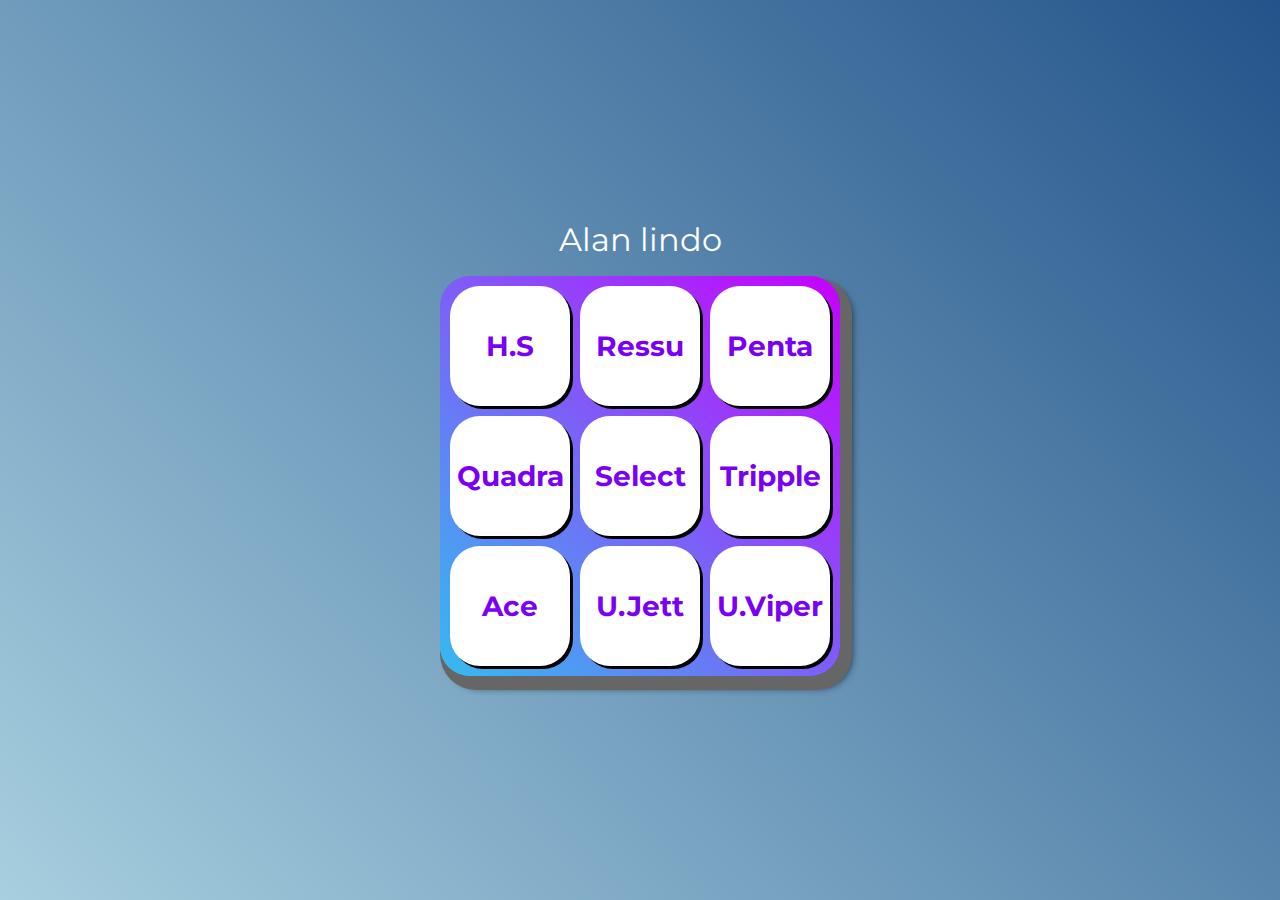
<file: aluramidi-curso-aula4/index.html>
<!DOCTYPE html>
<html lang="pt-BR">
<head>
    <meta charset="UTF-8">
    <meta http-equiv="X-UA-Compatible" content="IE=edge">
    <meta name="viewport" content="width=device-width, initial-scale=1.0">

    <title>Alura MIDI</title>

    <link rel="preconnect" href="https://fonts.googleapis.com">
    <link rel="preconnect" href="https://fonts.gstatic.com" crossorigin>
    <link href="https://fonts.googleapis.com/css2?family=Montserrat:wght@500;600&display=swap" rel="stylesheet">

    <link rel="icon" type="image/png" href="images/bateria.png">
    <link rel="stylesheet" href="css/reset.css">
    <link rel="stylesheet" href="css/estilos.css">

</head>
<body>

    <h1>Alan lindo</h1>

    <section class="teclado">
        <button class="tecla tecla_pom">H.S</button>
        <button class="tecla tecla_clap">Ressu</button>
        <button class="tecla tecla_tim">Penta</button>

        <button class="tecla tecla_puff">Quadra</button>
        <button class="tecla tecla_splash">Select</button>
        <button class="tecla tecla_toim">Tripple</button>

        <button class="tecla tecla_psh">Ace</button>
        <button class="tecla tecla_tic">U.Jett</button>
        <button class="tecla tecla_tom">U.Viper</button>
    </section>

    <audio src="sounds/Voicy_Valorant Headshot .mp3" id="som_tecla_pom"></audio>
    <audio src="sounds/Voicy_Valorant Ally Resurrected .mp3" id="som_tecla_clap"></audio>
    <audio src="sounds/Voicy_Valorant Penta Kill 2 .mp3" id="som_tecla_tim"></audio>
    <audio src="sounds/Voicy_Valorant Quadra Kill 2 .mp3" id="som_tecla_puff"></audio>
    <audio src="sounds/Voicy_Valorant Select Jett .mp3" id="som_tecla_splash"></audio>
    <audio src="sounds/Voicy_Valorant Tripple Kill 2  (1).mp3" id="som_tecla_toim"></audio>
    <audio src="sounds/Voicy_Valorant Ace 2 .mp3" id="som_tecla_psh"></audio>
    <audio src="sounds/Voicy_Valorant Ultimate Jett AllKnife .mp3" id="som_tecla_tic"></audio>
    <audio src="sounds/Voicy_Valorant Ultimate Viper .mp3" id="som_tecla_tom"></audio>

    <script src="main.js"></script>

</body>
</html>
</file>
<file: aluramidi-curso-aula4/css/estilos.css>
:root {
  --cinza: #000;
  --vermelha: #7a00f5;
  --vermelha-escura: #3901ff;
  --branca: #fff;
  --luz: rgb(229, 255, 0);
}

body {
  align-items: center;
  background: linear-gradient(45deg, #a7cfdf 0%,#23538a 100%);
  display: flex;
  justify-content: center;
  flex-direction: column;
  font-family: 'Montserrat', sans-serif;
  min-height: 100vh;
}

h1 {
  color: var(--branca);
  margin-bottom: 20px;
  font-size: 2rem;
}

.teclado {
  background:linear-gradient(45deg, #35bbf0 0%,#c700ff 100%);
  box-shadow: 6px 8px 0 6px #666, 10px 10px 10px #000;
  border-radius: 30px;
  display: grid;
  gap: 10px;
  grid-template-columns: repeat(3, 1fr);
  padding: 10px;
}

.tecla {
  background-color: var(--branca);
  border-radius: 30px;
  box-shadow: 3px 3px 0 var(--cinza);
  color: var(--vermelha);
  cursor: pointer;
  height: 120px;
  font-size: 1.75em;
  font-weight: bold;
  line-height: 120px;
  text-align: center;
  width: 120px;
}

.tecla.ativa,
.tecla:active {
  background-color: var(--vermelha);
  border: 4px solid  var(--vermelha);
  box-shadow: 3px 3px 0 var(--vermelha-escura) inset;
  color: var(--branca);
  outline: none;
}

.tecla.focus,
.tecla:focus {
  outline: none;
  box-shadow: 1px 1px 10px var(--luz);
}

.tecla.active:focus,
.tecla:active:focus {
  box-shadow: 3px 3px 0 var(--vermelha-escura) inset, 1px 1px 10px var(--luz);
}
</file>
